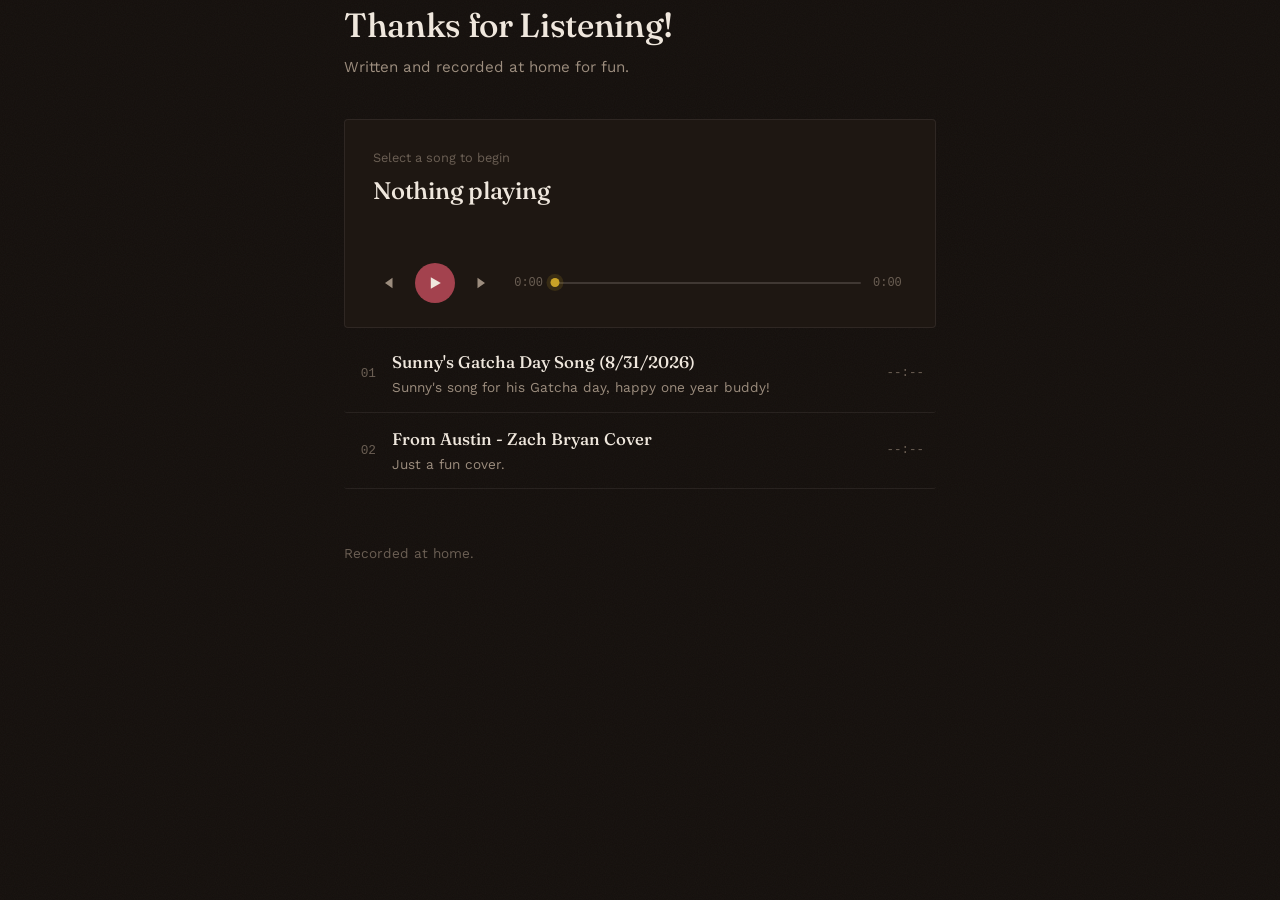
<file: index.html>
<!doctype html>
<html lang="en">
<head>
  <meta charset="UTF-8" />
  <meta name="viewport" content="width=device-width, initial-scale=1.0" />
  <title>Home Recordings</title>
  <meta name="description" content="Original songs, written and recorded at home." />
  <link rel="preconnect" href="https://fonts.googleapis.com" />
  <link rel="preconnect" href="https://fonts.gstatic.com" crossorigin />
  <link href="https://fonts.googleapis.com/css2?family=Fraunces:opsz,wght@9..144,400;9..144,500;9..144,600&family=Work+Sans:wght@400;500;600&display=swap" rel="stylesheet" />
  <link rel="stylesheet" href="style.css" />
</head>
<body>

  <div class="grain"></div>

  <header class="site-header">
    <h1 class="wordmark">Thanks for Listening!</h1>
    <p class="tagline">Written and recorded at home for fun.</p>
  </header>

  <main>

    <!-- Now playing panel -->
    <section class="now-playing" aria-label="Now playing">
      <div class="np-top">
        <p class="np-eyebrow" id="np-status">Select a song to begin</p>
        <h2 class="np-title" id="np-title">Nothing playing</h2>
        <p class="np-note" id="np-note">&nbsp;</p>
      </div>

      <div class="transport">
        <button class="tbtn" id="btn-prev" aria-label="Previous song">
          <svg viewBox="0 0 24 24" width="18" height="18"><path d="M6 5v14M18 5l-10 7 10 7V5z" fill="currentColor"/></svg>
        </button>

        <button class="tbtn tbtn-play" id="btn-play" aria-label="Play">
          <svg id="icon-play" viewBox="0 0 24 24" width="20" height="20"><path d="M7 5v14l12-7z" fill="currentColor"/></svg>
          <svg id="icon-pause" viewBox="0 0 24 24" width="20" height="20" style="display:none"><path d="M7 5h4v14H7zM13 5h4v14h-4z" fill="currentColor"/></svg>
        </button>

        <button class="tbtn" id="btn-next" aria-label="Next song">
          <svg viewBox="0 0 24 24" width="18" height="18"><path d="M18 5v14M6 5l10 7-10 7V5z" fill="currentColor"/></svg>
        </button>

        <span class="time time-current" id="time-current">0:00</span>

        <div class="scrubber" id="scrubber" role="slider" aria-label="Seek" aria-valuemin="0" aria-valuemax="100" aria-valuenow="0" tabindex="0">
          <div class="scrubber-track"></div>
          <div class="scrubber-fill" id="scrubber-fill"></div>
          <div class="scrubber-handle" id="scrubber-handle"></div>
        </div>

        <span class="time time-total" id="time-total">0:00</span>
      </div>
    </section>

    <!-- Tracklist -->
    <section class="tracklist" aria-label="Tracklist">
      <ol id="track-list"></ol>
    </section>

  </main>

  <footer class="site-footer">
    <p>Recorded at home.</p>
  </footer>

  <audio id="audio" preload="metadata"></audio>

  <script src="script.js"></script>
</body>
</html>
</file>
<file: style.css>
:root {
  --bg: #15100d;
  --bg-elevated: #1e1712;
  --bg-elevated-hover: #261d16;
  --text: #efe7dd;
  --text-muted: #9c8d7e;
  --text-faint: #6b5f54;
  --accent: #a3424e;
  --accent-bright: #c25a67;
  --accent-soft: rgba(163, 66, 78, 0.16);
  --gold: #c9a227;
  --border: rgba(239, 231, 221, 0.08);
  --border-strong: rgba(239, 231, 221, 0.16);

  --serif: "Fraunces", Georgia, serif;
  --sans: "Work Sans", -apple-system, BlinkMacSystemFont, sans-serif;
  --mono: "SFMono-Regular", Consolas, "Liberation Mono", Menlo, monospace;
}

* {
  box-sizing: border-box;
}

html, body {
  margin: 0;
  padding: 0;
}

body {
  background: var(--bg);
  color: var(--text);
  font-family: var(--sans);
  line-height: 1.5;
  min-height: 100vh;
  position: relative;
}

/* subtle film-grain texture so the flat dark background doesn't feel like a template default */
.grain {
  position: fixed;
  inset: 0;
  pointer-events: none;
  opacity: 0.035;
  z-index: 0;
  background-image: url("data:image/svg+xml;utf8,<svg xmlns='http://www.w3.org/2000/svg' width='120' height='120'><filter id='n'><feTurbulence type='fractalNoise' baseFrequency='0.9' numOctaves='2' stitchTiles='stitch'/></filter><rect width='100%25' height='100%25' filter='url(%23n)'/></svg>");
}

header.site-header,
main,
footer.site-footer {
  position: relative;
  z-index: 1;
  max-width: 640px;
  margin: 0 auto;
  padding: 0 24px;
}

.site-header {
  padding-top: 64px;
  padding-bottom: 8px;
}

.wordmark {
  font-family: var(--serif);
  font-weight: 500;
  font-size: 2.1rem;
  margin: 0;
  letter-spacing: -0.01em;
}

.tagline {
  color: var(--text-muted);
  margin: 6px 0 0;
  font-size: 0.95rem;
}

main {
  padding-top: 40px;
  padding-bottom: 40px;
}

/* ---------- Now playing ---------- */

.now-playing {
  background: var(--bg-elevated);
  border: 1px solid var(--border);
  border-radius: 4px;
  padding: 28px 28px 24px;
  margin-bottom: 8px;
}

.np-eyebrow {
  margin: 0 0 6px;
  font-size: 0.8rem;
  color: var(--text-faint);
}

.np-title {
  font-family: var(--serif);
  font-weight: 500;
  font-size: 1.5rem;
  margin: 0;
  letter-spacing: -0.01em;
}

.np-note {
  color: var(--text-muted);
  font-size: 0.9rem;
  margin: 8px 0 0;
  max-width: 52ch;
}

.transport {
  display: flex;
  align-items: center;
  gap: 12px;
  margin-top: 24px;
}

.tbtn {
  background: none;
  border: none;
  color: var(--text-muted);
  cursor: pointer;
  padding: 6px;
  display: flex;
  align-items: center;
  justify-content: center;
  border-radius: 50%;
  transition: color 0.15s ease;
}

.tbtn:hover {
  color: var(--text);
}

.tbtn:focus-visible {
  outline: 2px solid var(--accent-bright);
  outline-offset: 2px;
}

.tbtn-play {
  background: var(--accent);
  color: var(--text);
  width: 40px;
  height: 40px;
  flex-shrink: 0;
}

.tbtn-play:hover {
  background: var(--accent-bright);
  color: var(--text);
}

.time {
  font-family: var(--mono);
  font-size: 0.75rem;
  color: var(--text-faint);
  min-width: 34px;
}

.time-current {
  text-align: right;
}

.scrubber {
  position: relative;
  flex: 1;
  height: 20px;
  display: flex;
  align-items: center;
  cursor: pointer;
}

.scrubber-track {
  position: absolute;
  left: 0;
  right: 0;
  height: 2px;
  background: var(--border-strong);
  border-radius: 1px;
}

.scrubber-fill {
  position: absolute;
  left: 0;
  height: 2px;
  width: 0%;
  background: var(--gold);
  border-radius: 1px;
}

.scrubber-handle {
  position: absolute;
  left: 0%;
  width: 9px;
  height: 9px;
  border-radius: 50%;
  background: var(--gold);
  transform: translateX(-50%);
  box-shadow: 0 0 0 4px rgba(201, 162, 39, 0.15);
}

.scrubber:focus-visible {
  outline: 2px solid var(--accent-bright);
  outline-offset: 4px;
  border-radius: 4px;
}

/* ---------- Tracklist ---------- */

.tracklist ol {
  list-style: none;
  margin: 0;
  padding: 0;
}

.track {
  display: flex;
  align-items: center;
  gap: 16px;
  padding: 14px 12px;
  border-bottom: 1px solid var(--border);
  cursor: pointer;
  border-radius: 3px;
  transition: background 0.12s ease;
}

.track:hover {
  background: var(--bg-elevated);
}

.track:focus-visible {
  outline: 2px solid var(--accent-bright);
  outline-offset: -2px;
}

.track-index {
  font-family: var(--mono);
  font-size: 0.8rem;
  color: var(--text-faint);
  width: 20px;
  flex-shrink: 0;
  text-align: right;
}

.track.is-active .track-index {
  color: var(--gold);
}

.track-body {
  flex: 1;
  min-width: 0;
}

.track-title {
  font-family: var(--serif);
  font-size: 1.05rem;
  font-weight: 500;
  margin: 0;
}

.track.is-active .track-title {
  color: var(--accent-bright);
}

.track-note {
  color: var(--text-muted);
  font-size: 0.85rem;
  margin: 2px 0 0;
  overflow: hidden;
  text-overflow: ellipsis;
  white-space: nowrap;
}

.track-duration {
  font-family: var(--mono);
  font-size: 0.78rem;
  color: var(--text-faint);
  flex-shrink: 0;
}

/* ---------- Footer ---------- */

.site-footer {
  padding-bottom: 64px;
  padding-top: 24px;
  color: var(--text-faint);
  font-size: 0.85rem;
}

.site-footer a {
  color: var(--text-muted);
}

.site-footer a:hover {
  color: var(--text);
}

/* ---------- Responsive ---------- */

@media (max-width: 480px) {
  .site-header {
    padding-top: 40px;
  }

  .now-playing {
    padding: 20px 18px;
  }

  .transport {
    flex-wrap: wrap;
  }

  .scrubber {
    order: 5;
    flex-basis: 100%;
  }

  .track-note {
    display: none;
  }
}

@media (prefers-reduced-motion: reduce) {
  * {
    transition: none !important;
  }
}
</file>
